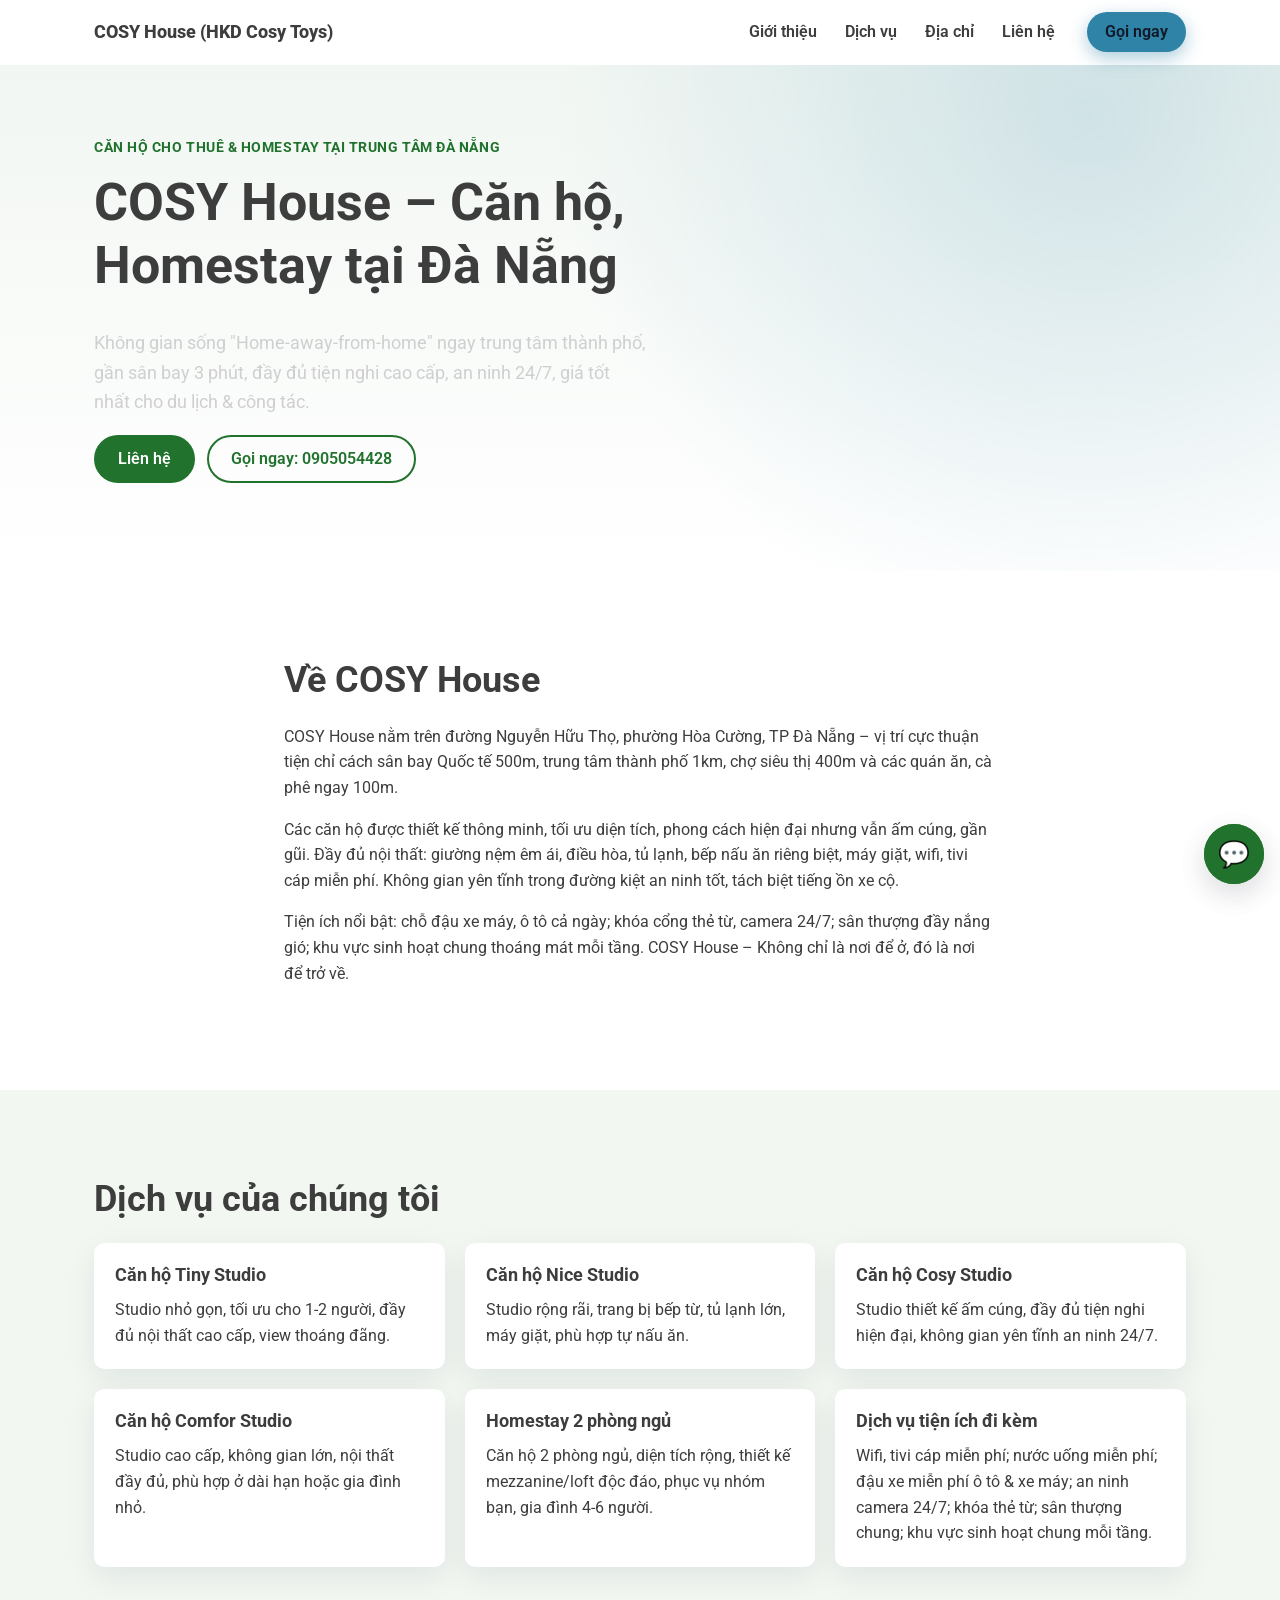
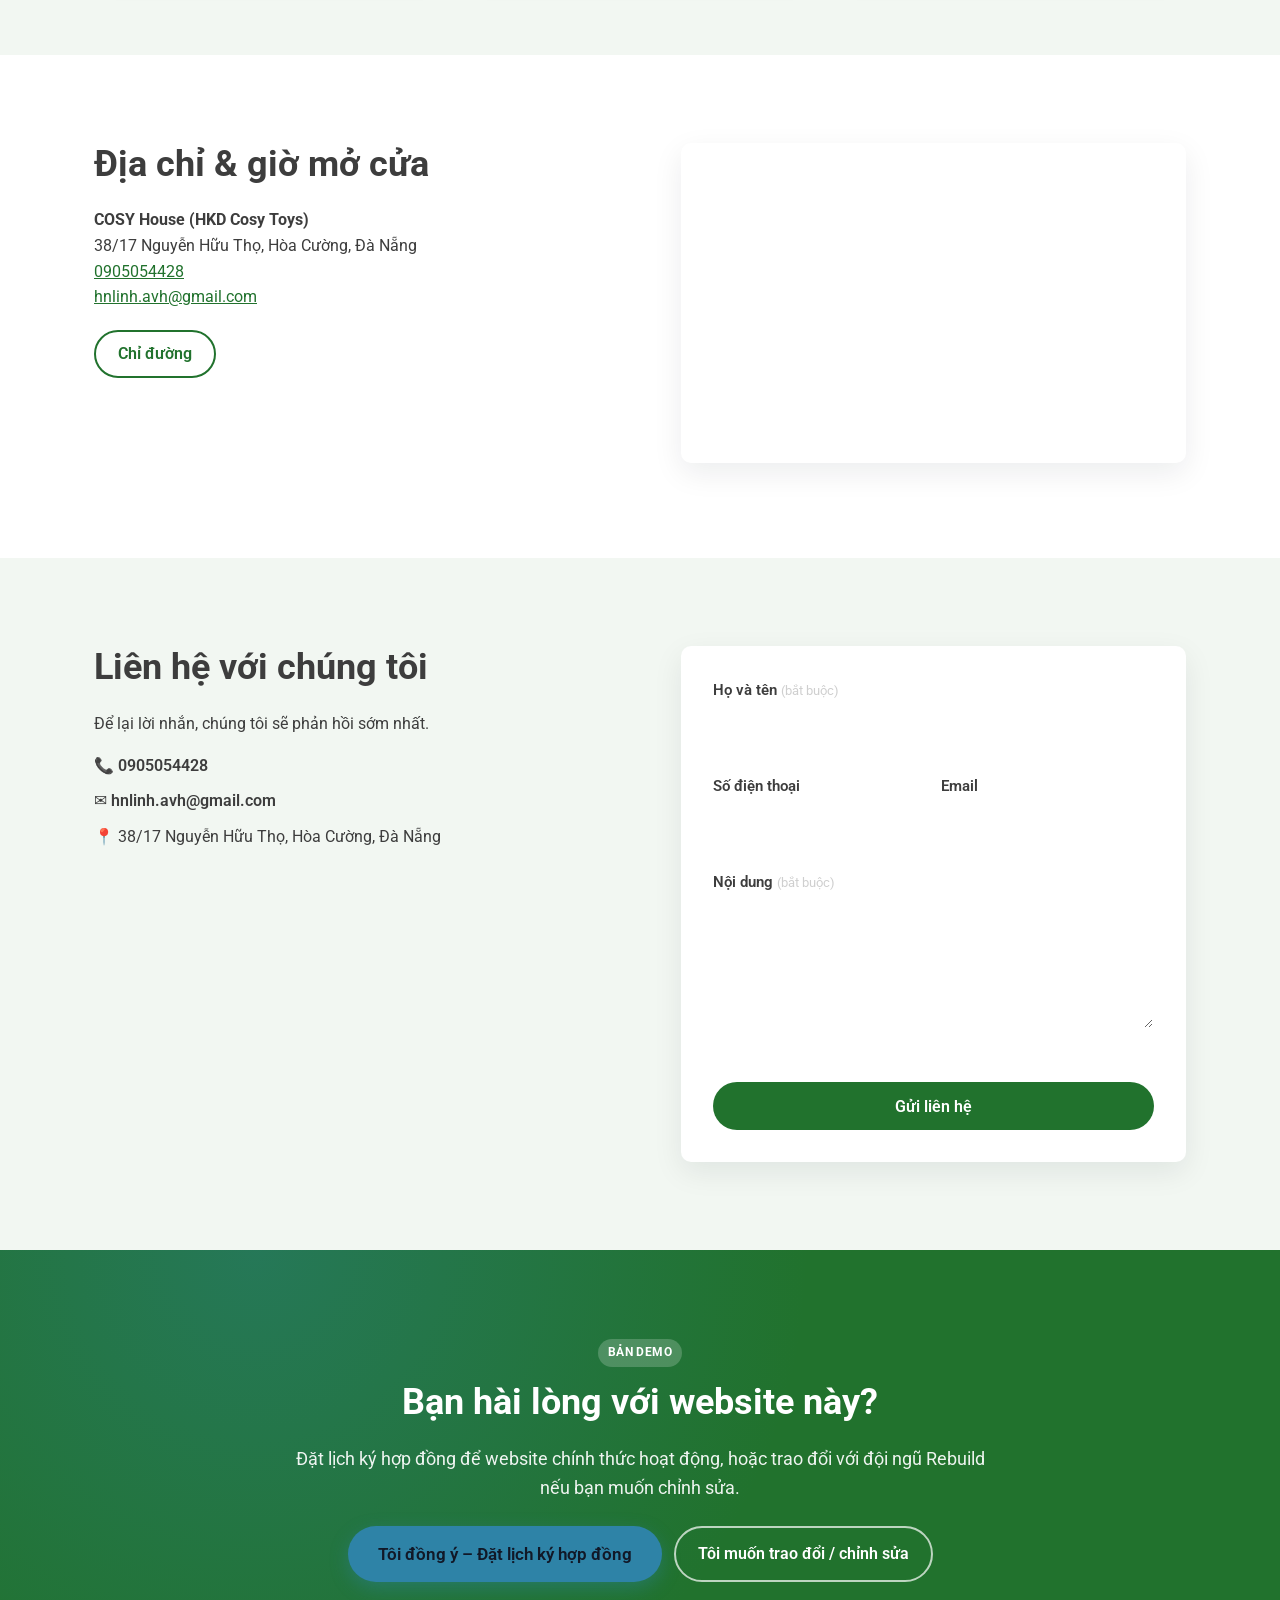
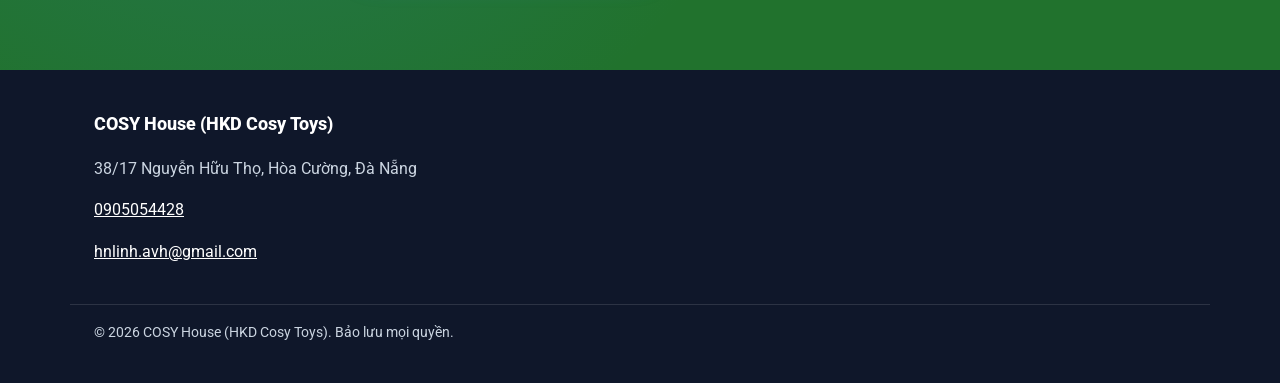
<file: index.html>
<!DOCTYPE html>
<html lang="vi">
<head>
<meta charset="utf-8">
<meta name="viewport" content="width=device-width, initial-scale=1">
<title>COSY House Đà Nẵng - Căn hộ cho thuê, Homestay gần sân bay</title>
<meta name="description" content="Cho thuê căn hộ studio, homestay tại Đà Nẵng giá tốt. Gần sân bay 500m, đầy đủ nội thất, an ninh 24/7, đậu xe miễn phí. Liên hệ 0905054428 (Mrs Oanh).">
<meta name="keywords" content="COSY House, căn hộ cho thuê Đà Nẵng, homestay Đà Nẵng, studio gần sân bay Đà Nẵng, ở dài hạn Đà Nẵng">
<meta name="robots" content="noindex, nofollow">
<link rel="canonical" href="https://demo-20261026011518-b5477bca.demo.rebuild.vn/">
<meta name="theme-color" content="#21722d">
<meta property="og:type" content="website">
<meta property="og:site_name" content="COSY House (HKD Cosy Toys)">
<meta property="og:title" content="COSY House Đà Nẵng - Căn hộ cho thuê, Homestay gần sân bay">
<meta property="og:description" content="Cho thuê căn hộ studio, homestay tại Đà Nẵng giá tốt. Gần sân bay 500m, đầy đủ nội thất, an ninh 24/7, đậu xe miễn phí. Liên hệ 0905054428 (Mrs Oanh).">
<meta property="og:url" content="https://demo-20261026011518-b5477bca.demo.rebuild.vn/">
<meta property="og:locale" content="vi_VN">
<meta name="twitter:card" content="summary">
<link rel="preconnect" href="https://api.smess.vn" crossorigin>
<link rel="stylesheet" href="/assets/css/site.css">
<style>:root{--color-primary:#21722d;--color-accent:#2e83a7;--color-text:#3d3d3d;--color-bg:#ffffff;}</style>
<link rel="stylesheet" href="/assets/css/tokens.css"><script type="application/ld+json">{"@context":"https://schema.org","@type":"LodgingBusiness","@id":"https://demo-20261026011518-b5477bca.demo.rebuild.vn/#business","name":"COSY House (HKD Cosy Toys)","description":"COSY House cung cấp các căn hộ studio và homestay hiện đại, đầy đủ tiện nghi tại vị trí đắc địa gần sân bay Đà Nẵng. Không gian yên tĩnh, an ninh 24/7, phù hợp cho du lịch, công tác và ở dài hạn.","url":"https://demo-20261026011518-b5477bca.demo.rebuild.vn/","telephone":"0905054428","email":"hnlinh.avh@gmail.com","priceRange":"₫₫","address":{"@type":"PostalAddress","streetAddress":"38/17 Nguyễn Hữu Thọ","addressLocality":"Hòa Cường","addressRegion":"Đà Nẵng","addressCountry":"VN"},"makesOffer":[{"@type":"Offer","itemOffered":{"@type":"Service","name":"Căn hộ Tiny Studio","description":"Studio nhỏ gọn, tối ưu cho 1-2 người, đầy đủ nội thất cao cấp, view thoáng đãng."}},{"@type":"Offer","itemOffered":{"@type":"Service","name":"Căn hộ Nice Studio","description":"Studio rộng rãi, trang bị bếp từ, tủ lạnh lớn, máy giặt, phù hợp tự nấu ăn."}},{"@type":"Offer","itemOffered":{"@type":"Service","name":"Căn hộ Cosy Studio","description":"Studio thiết kế ấm cúng, đầy đủ tiện nghi hiện đại, không gian yên tĩnh an ninh 24/7."}},{"@type":"Offer","itemOffered":{"@type":"Service","name":"Căn hộ Comfor Studio","description":"Studio cao cấp, không gian lớn, nội thất đầy đủ, phù hợp ở dài hạn hoặc gia đình nhỏ."}},{"@type":"Offer","itemOffered":{"@type":"Service","name":"Homestay 2 phòng ngủ","description":"Căn hộ 2 phòng ngủ, diện tích rộng, thiết kế mezzanine/loft độc đáo, phục vụ nhóm bạn, gia đình 4-6 người."}},{"@type":"Offer","itemOffered":{"@type":"Service","name":"Dịch vụ tiện ích đi kèm","description":"Wifi, tivi cáp miễn phí; nước uống miễn phí; đậu xe miễn phí ô tô & xe máy; an ninh camera 24/7; khóa thẻ từ; sân thượng chung; khu vực sinh hoạt chung mỗi tầng."}}]}</script>
</head>
<body class="is-demo">
<a class="skip-link" href="#main">Bỏ qua điều hướng</a>
<header class="site-header" data-site-header>
  <div class="container header-inner">
    <a class="brand" href="/" aria-label="COSY House (HKD Cosy Toys)">
            <span class="brand-name">COSY House (HKD Cosy Toys)</span>
    </a>
    <button class="nav-toggle" type="button" aria-expanded="false" aria-controls="site-nav" data-nav-toggle>
      <span class="nav-toggle-bar" aria-hidden="true"></span>
      <span class="visually-hidden">Menu</span>
    </button>
    <nav id="site-nav" class="site-nav" aria-label="Menu" data-site-nav>
      <ul>
                <li><a href="#about">Giới thiệu</a></li>
                <li><a href="#services">Dịch vụ</a></li>
                <li><a href="#location">Địa chỉ</a></li>
                <li><a href="#contact">Liên hệ</a></li>
              </ul>
      <a class="btn btn-small btn-accent header-call" href="tel:0905054428">Gọi ngay</a>    </nav>
  </div>
</header>
<main id="main">
<section class="hero" id="top" aria-labelledby="hero-title">
  <div class="container hero-inner">
    <div class="hero-copy">
      <p class="eyebrow">Căn hộ cho thuê &amp; Homestay tại trung tâm Đà Nẵng</p>      <h1 id="hero-title">COSY House – Căn hộ, Homestay tại Đà Nẵng</h1>
      <p class="lead">Không gian sống &quot;Home-away-from-home&quot; ngay trung tâm thành phố, gần sân bay 3 phút, đầy đủ tiện nghi cao cấp, an ninh 24/7, giá tốt nhất cho du lịch &amp; công tác.</p>      <div class="hero-actions">
        <a class="btn btn-primary" href="#contact">Liên hệ</a>
        <a class="btn btn-outline" href="tel:0905054428">Gọi ngay: 0905054428</a>      </div>
            <div class="demo-cta-bar" role="region" aria-label="Bạn hài lòng với website này?" data-smeup-cta-reveal hidden>
        <span class="badge">Bản demo</span>
        <p class="demo-cta-bar-title">Bạn hài lòng với website này?</p>
        <div class="demo-cta-actions">
          <button type="button" class="btn btn-accent" data-smeup-cta="contract" data-cta-placement="hero">Tôi đồng ý – Đặt lịch ký hợp đồng</button>
          <button type="button" class="btn btn-link" data-smeup-cta="cooperation" data-cta-placement="hero">Tôi muốn trao đổi / chỉnh sửa</button>
        </div>
      </div>
          </div>
      </div>
</section>
<section class="section about" id="about" aria-labelledby="about-title">
  <div class="container about-inner narrow">
    <div class="about-copy">
      <h2 id="about-title">Về COSY House</h2>
            <p>COSY House nằm trên đường Nguyễn Hữu Thọ, phường Hòa Cường, TP Đà Nẵng – vị trí cực thuận tiện chỉ cách sân bay Quốc tế 500m, trung tâm thành phố 1km, chợ siêu thị 400m và các quán ăn, cà phê ngay 100m.</p>
            <p>Các căn hộ được thiết kế thông minh, tối ưu diện tích, phong cách hiện đại nhưng vẫn ấm cúng, gần gũi. Đầy đủ nội thất: giường nệm êm ái, điều hòa, tủ lạnh, bếp nấu ăn riêng biệt, máy giặt, wifi, tivi cáp miễn phí. Không gian yên tĩnh trong đường kiệt an ninh tốt, tách biệt tiếng ồn xe cộ.</p>
            <p>Tiện ích nổi bật: chỗ đậu xe máy, ô tô cả ngày; khóa cổng thẻ từ, camera 24/7; sân thượng đầy nắng gió; khu vực sinh hoạt chung thoáng mát mỗi tầng. COSY House – Không chỉ là nơi để ở, đó là nơi để trở về.</p>
          </div>
      </div>
</section>
<section class="section services alt" id="services" aria-labelledby="services-title">
  <div class="container">
    <h2 id="services-title">Dịch vụ của chúng tôi</h2>
    <ul class="card-grid" role="list">
            <li class="card">
                <div class="card-body">
          <h3>Căn hộ Tiny Studio</h3>
          <p>Studio nhỏ gọn, tối ưu cho 1-2 người, đầy đủ nội thất cao cấp, view thoáng đãng.</p>                  </div>
      </li>
            <li class="card">
                <div class="card-body">
          <h3>Căn hộ Nice Studio</h3>
          <p>Studio rộng rãi, trang bị bếp từ, tủ lạnh lớn, máy giặt, phù hợp tự nấu ăn.</p>                  </div>
      </li>
            <li class="card">
                <div class="card-body">
          <h3>Căn hộ Cosy Studio</h3>
          <p>Studio thiết kế ấm cúng, đầy đủ tiện nghi hiện đại, không gian yên tĩnh an ninh 24/7.</p>                  </div>
      </li>
            <li class="card">
                <div class="card-body">
          <h3>Căn hộ Comfor Studio</h3>
          <p>Studio cao cấp, không gian lớn, nội thất đầy đủ, phù hợp ở dài hạn hoặc gia đình nhỏ.</p>                  </div>
      </li>
            <li class="card">
                <div class="card-body">
          <h3>Homestay 2 phòng ngủ</h3>
          <p>Căn hộ 2 phòng ngủ, diện tích rộng, thiết kế mezzanine/loft độc đáo, phục vụ nhóm bạn, gia đình 4-6 người.</p>                  </div>
      </li>
            <li class="card">
                <div class="card-body">
          <h3>Dịch vụ tiện ích đi kèm</h3>
          <p>Wifi, tivi cáp miễn phí; nước uống miễn phí; đậu xe miễn phí ô tô &amp; xe máy; an ninh camera 24/7; khóa thẻ từ; sân thượng chung; khu vực sinh hoạt chung mỗi tầng.</p>                  </div>
      </li>
          </ul>
  </div>
</section>
<section class="section location" id="location" aria-labelledby="location-title">
  <div class="container location-inner">
    <div class="location-copy">
      <h2 id="location-title">Địa chỉ &amp; giờ mở cửa</h2>
            <address>
        <strong>COSY House (HKD Cosy Toys)</strong><br>
        38/17 Nguyễn Hữu Thọ, Hòa Cường, Đà Nẵng<br>
        <a href="tel:0905054428">0905054428</a><br>        <a href="mailto:hnlinh.avh@gmail.com">hnlinh.avh@gmail.com</a>      </address>
                  <p><a class="btn btn-outline" href="https://www.google.com/maps/search/?api=1&amp;query=38%2F17%20Nguy%E1%BB%85n%20H%E1%BB%AFu%20Th%E1%BB%8D%2C%20H%C3%B2a%20C%C6%B0%E1%BB%9Dng%2C%20%C4%90%C3%A0%20N%E1%BA%B5ng" target="_blank" rel="noopener">Chỉ đường</a></p>    </div>
        <div class="map">
      <iframe src="https://www.google.com/maps?output=embed&amp;q=38%2F17%20Nguy%E1%BB%85n%20H%E1%BB%AFu%20Th%E1%BB%8D%2C%20H%C3%B2a%20C%C6%B0%E1%BB%9Dng%2C%20%C4%90%C3%A0%20N%E1%BA%B5ng" title="Địa chỉ &amp; giờ mở cửa" loading="lazy" referrerpolicy="no-referrer-when-downgrade" allowfullscreen></iframe>
    </div>
      </div>
</section>
<section class="section contact alt" id="contact" aria-labelledby="contact-title">
  <div class="container contact-inner">
    <div class="contact-copy">
      <h2 id="contact-title">Liên hệ với chúng tôi</h2>
      <p>Để lại lời nhắn, chúng tôi sẽ phản hồi sớm nhất.</p>
      <ul class="contact-list" role="list">
        <li><a href="tel:0905054428">📞 0905054428</a></li>        <li><a href="mailto:hnlinh.avh@gmail.com">✉️ hnlinh.avh@gmail.com</a></li>        <li>📍 38/17 Nguyễn Hữu Thọ, Hòa Cường, Đà Nẵng</li>      </ul>
    </div>
    <form class="lead-form" id="contact-form" data-smeup-form="contact_form" data-message-required="true" novalidate>
      <div class="field">
  <label for="contact-name">Họ và tên <span class="req">(bắt buộc)</span></label>
  <input id="contact-name" name="name" type="text" autocomplete="name" maxlength="255" required>
</div>
<div class="field-row">
  <div class="field">
    <label for="contact-phone">Số điện thoại</label>
    <input id="contact-phone" name="phone" type="tel" autocomplete="tel" inputmode="tel" maxlength="20">
  </div>
  <div class="field">
    <label for="contact-email">Email</label>
    <input id="contact-email" name="email" type="email" autocomplete="email" maxlength="255">
  </div>
</div>
<div class="field">
  <label for="contact-message">Nội dung <span class="req">(bắt buộc)</span></label>
  <textarea id="contact-message" name="message" rows="4" maxlength="5000" required></textarea>
</div><div class="hp" aria-hidden="true">
  <label for="contact-website">Website</label>
  <input id="contact-website" name="website" type="text" tabindex="-1" autocomplete="off">
</div>
<p class="form-status" role="status" aria-live="polite" data-form-status></p>
      <button class="btn btn-primary btn-block" type="submit" data-label="Gửi liên hệ">Gửi liên hệ</button>
    </form>
  </div>
</section>
<section class="section demo-cta" id="demo-cta" aria-labelledby="demo-cta-title">
  <div class="container narrow">
    <span class="badge badge-light">Bản demo</span>
    <h2 id="demo-cta-title">Bạn hài lòng với website này?</h2>
    <p>Đặt lịch ký hợp đồng để website chính thức hoạt động, hoặc trao đổi với đội ngũ Rebuild nếu bạn muốn chỉnh sửa.</p>
    <div class="demo-cta-actions">
      <button type="button" class="btn btn-accent btn-large" data-smeup-cta="contract" data-cta-placement="final">Tôi đồng ý – Đặt lịch ký hợp đồng</button>
      <button type="button" class="btn btn-ghost" data-smeup-cta="cooperation" data-cta-placement="final">Tôi muốn trao đổi / chỉnh sửa</button>
    </div>
  </div>
</section>
</main>
<footer class="site-footer">
  <div class="container footer-inner">
    <div>
      <p class="brand-name">COSY House (HKD Cosy Toys)</p>
      <p>38/17 Nguyễn Hữu Thọ, Hòa Cường, Đà Nẵng</p>      <p><a href="tel:0905054428">0905054428</a></p>      <p><a href="mailto:hnlinh.avh@gmail.com">hnlinh.avh@gmail.com</a></p>    </div>
      </div>
  <div class="container footer-bottom">
    <p>© <span data-year>2026</span> COSY House (HKD Cosy Toys). Bảo lưu mọi quyền.</p>
  </div>
</footer>
<dialog class="cta-dialog" id="smeup-dialog-contract" aria-labelledby="smeup-dialog-contract-title" data-smeup-dialog="contract">
  <form class="lead-form" data-smeup-form="demo_contract_request" data-message-required="false" novalidate>
    <button class="dialog-close" type="button" data-dialog-close aria-label="Đóng">×</button>
    <h2 id="smeup-dialog-contract-title">Đặt lịch ký hợp đồng</h2>
    <p>Để lại thông tin, đội ngũ Rebuild sẽ gọi lại để chốt lịch ký hợp đồng và đưa website lên tên miền của bạn.</p>
    <div class="field">
  <label for="contract-name">Họ và tên <span class="req">(bắt buộc)</span></label>
  <input id="contract-name" name="name" type="text" autocomplete="name" maxlength="255" required>
</div>
<div class="field-row">
  <div class="field">
    <label for="contract-phone">Số điện thoại</label>
    <input id="contract-phone" name="phone" type="tel" autocomplete="tel" inputmode="tel" maxlength="20">
  </div>
  <div class="field">
    <label for="contract-email">Email</label>
    <input id="contract-email" name="email" type="email" autocomplete="email" maxlength="255">
  </div>
</div>
<div class="field">
  <label for="contract-message">Thời gian thuận tiện / ghi chú (không bắt buộc)</label>
  <textarea id="contract-message" name="message" rows="4" maxlength="5000"></textarea>
</div><div class="hp" aria-hidden="true">
  <label for="contract-website">Website</label>
  <input id="contract-website" name="website" type="text" tabindex="-1" autocomplete="off">
</div>
<p class="form-status" role="status" aria-live="polite" data-form-status></p>
    <button class="btn btn-accent btn-block" type="submit" data-label="Gửi yêu cầu ký hợp đồng">Gửi yêu cầu ký hợp đồng</button>
  </form>
</dialog>
<dialog class="cta-dialog" id="smeup-dialog-cooperation" aria-labelledby="smeup-dialog-cooperation-title" data-smeup-dialog="cooperation">
  <form class="lead-form" data-smeup-form="demo_cooperation_request" data-message-required="true" novalidate>
    <button class="dialog-close" type="button" data-dialog-close aria-label="Đóng">×</button>
    <h2 id="smeup-dialog-cooperation-title">Trao đổi với đội ngũ Rebuild</h2>
    <p>Bạn muốn thay đổi gì, hoặc cần thêm thông tin? Hãy cho chúng tôi biết.</p>
    <div class="field">
  <label for="cooperation-name">Họ và tên <span class="req">(bắt buộc)</span></label>
  <input id="cooperation-name" name="name" type="text" autocomplete="name" maxlength="255" required>
</div>
<div class="field-row">
  <div class="field">
    <label for="cooperation-phone">Số điện thoại</label>
    <input id="cooperation-phone" name="phone" type="tel" autocomplete="tel" inputmode="tel" maxlength="20">
  </div>
  <div class="field">
    <label for="cooperation-email">Email</label>
    <input id="cooperation-email" name="email" type="email" autocomplete="email" maxlength="255">
  </div>
</div>
<div class="field">
  <label for="cooperation-message">Bạn muốn chỉnh sửa hoặc hỏi điều gì? <span class="req">(bắt buộc)</span></label>
  <textarea id="cooperation-message" name="message" rows="4" maxlength="5000" required></textarea>
</div><div class="hp" aria-hidden="true">
  <label for="cooperation-website">Website</label>
  <input id="cooperation-website" name="website" type="text" tabindex="-1" autocomplete="off">
</div>
<p class="form-status" role="status" aria-live="polite" data-form-status></p>
    <button class="btn btn-primary btn-block" type="submit" data-label="Gửi yêu cầu">Gửi yêu cầu</button>
  </form>
</dialog>
<script src="/assets/js/site-config.js"></script>
<script src="/assets/js/smeup-core.js" defer></script>
<script src="/assets/js/contact-form.js" defer></script>
<script src="/assets/js/livechat.js" defer></script>
<script src="/assets/js/demo-cta.js" defer></script>
<script src="/assets/js/site.js" defer></script>
</body>
</html>
</file>
<file: assets/css/site.css>
/*
 * Rebuild website template — mobile-first, no framework.
 * Brand colors come from business data as CSS custom properties set in <head>:
 * --color-primary, --color-accent, --color-text, --color-bg.
 */
:root {
  --color-primary: #0f766e;
  --color-accent: #f59e0b;
  --color-text: #1f2937;
  --color-bg: #ffffff;
  --color-muted: color-mix(in srgb, var(--color-text) 65%, var(--color-bg));
  --color-surface: color-mix(in srgb, var(--color-primary) 6%, var(--color-bg));
  --color-border: color-mix(in srgb, var(--color-text) 14%, var(--color-bg));
  --color-success: #15803d;
  --color-error: #b91c1c;
  --radius: 14px;
  --shadow: 0 10px 30px rgb(15 23 42 / 0.08);
  --container: 1120px;
  --gutter: 16px;
  --font: system-ui, -apple-system, "Segoe UI", Roboto, "Helvetica Neue", Arial, "Noto Sans", sans-serif;
}

*,
*::before,
*::after {
  box-sizing: border-box;
}

html {
  scroll-behavior: smooth;
  scroll-padding-top: 72px;
  -webkit-text-size-adjust: 100%;
}

body {
  margin: 0;
  font-family: var(--font);
  font-size: 1rem;
  line-height: 1.6;
  color: var(--color-text);
  background: var(--color-bg);
}

img {
  display: block;
  max-width: 100%;
  height: auto;
}

a {
  color: var(--color-primary);
}

h1,
h2,
h3 {
  line-height: 1.2;
  margin: 0 0 0.6em;
}

h1 {
  font-size: clamp(2rem, 6vw, 3.25rem);
}

h2 {
  font-size: clamp(1.6rem, 4vw, 2.25rem);
}

h3 {
  font-size: 1.15rem;
}

p {
  margin: 0 0 1em;
}

:focus-visible {
  outline: 3px solid var(--color-accent);
  outline-offset: 2px;
}

.container {
  width: 100%;
  max-width: var(--container);
  margin: 0 auto;
  padding: 0 var(--gutter);
}

.narrow {
  max-width: 760px;
}

.visually-hidden,
.hp {
  position: absolute !important;
  width: 1px;
  height: 1px;
  padding: 0;
  margin: -1px;
  overflow: hidden;
  clip: rect(0 0 0 0);
  white-space: nowrap;
  border: 0;
}

.skip-link {
  position: absolute;
  left: var(--gutter);
  top: -100px;
  z-index: 100;
  padding: 8px 14px;
  background: var(--color-text);
  color: var(--color-bg);
  border-radius: 8px;
}

.skip-link:focus {
  top: 8px;
}

/* Buttons */
.btn {
  display: inline-flex;
  align-items: center;
  justify-content: center;
  gap: 8px;
  min-height: 48px;
  padding: 12px 22px;
  border: 2px solid transparent;
  border-radius: 999px;
  font: inherit;
  font-weight: 600;
  line-height: 1.2;
  text-align: center;
  text-decoration: none;
  cursor: pointer;
  transition: transform 0.15s ease, background-color 0.15s ease, box-shadow 0.15s ease;
}

.btn:hover {
  transform: translateY(-1px);
}

.btn:disabled,
.btn[aria-disabled="true"] {
  opacity: 0.65;
  cursor: progress;
  transform: none;
}

.btn-primary {
  background: var(--color-primary);
  color: #fff;
}

.btn-accent {
  background: var(--color-accent);
  color: #111827;
  box-shadow: 0 6px 18px color-mix(in srgb, var(--color-accent) 40%, transparent);
}

.btn-outline {
  border-color: var(--color-primary);
  color: var(--color-primary);
  background: transparent;
}

.btn-ghost {
  border-color: rgb(255 255 255 / 0.7);
  color: #fff;
  background: transparent;
}

.btn-link {
  background: transparent;
  color: var(--color-primary);
  text-decoration: underline;
  padding-inline: 8px;
}

.btn-small {
  min-height: 40px;
  padding: 8px 16px;
}

.btn-large {
  min-height: 56px;
  padding: 16px 28px;
  font-size: 1.05rem;
}

.btn-block {
  width: 100%;
}

.badge {
  display: inline-block;
  padding: 4px 10px;
  border-radius: 999px;
  background: var(--color-accent);
  color: #111827;
  font-size: 0.75rem;
  font-weight: 700;
  letter-spacing: 0.04em;
  text-transform: uppercase;
}

.badge-light {
  background: rgb(255 255 255 / 0.2);
  color: #fff;
}

/* Header */
.site-header {
  position: sticky;
  top: 0;
  z-index: 50;
  background: color-mix(in srgb, var(--color-bg) 92%, transparent);
  backdrop-filter: blur(8px);
  border-bottom: 1px solid var(--color-border);
}

.header-inner {
  display: flex;
  align-items: center;
  justify-content: space-between;
  min-height: 64px;
  gap: 12px;
}

.brand {
  display: flex;
  align-items: center;
  gap: 10px;
  color: var(--color-text);
  text-decoration: none;
  min-width: 0;
}

.brand img {
  width: 40px;
  height: 40px;
  object-fit: contain;
}

.brand-name {
  font-weight: 800;
  font-size: 1.1rem;
  overflow: hidden;
  text-overflow: ellipsis;
  white-space: nowrap;
}

.nav-toggle {
  display: inline-flex;
  align-items: center;
  justify-content: center;
  width: 44px;
  height: 44px;
  border: 1px solid var(--color-border);
  border-radius: 10px;
  background: var(--color-bg);
  cursor: pointer;
}

.nav-toggle-bar,
.nav-toggle-bar::before,
.nav-toggle-bar::after {
  display: block;
  width: 20px;
  height: 2px;
  background: var(--color-text);
  border-radius: 2px;
  content: "";
  position: relative;
}

.nav-toggle-bar::before {
  position: absolute;
  top: -6px;
}

.nav-toggle-bar::after {
  position: absolute;
  top: 6px;
}

.site-nav {
  position: absolute;
  top: 100%;
  left: 0;
  right: 0;
  display: none;
  padding: 8px var(--gutter) 16px;
  background: var(--color-bg);
  border-bottom: 1px solid var(--color-border);
  box-shadow: var(--shadow);
}

.site-nav.is-open {
  display: block;
}

.site-nav ul {
  list-style: none;
  margin: 0 0 12px;
  padding: 0;
}

.site-nav li a {
  display: block;
  padding: 12px 4px;
  color: var(--color-text);
  font-weight: 600;
  text-decoration: none;
  border-bottom: 1px solid var(--color-border);
}

/* Hero */
.hero {
  padding: 40px 0 56px;
  background:
    radial-gradient(circle at 85% 10%, color-mix(in srgb, var(--color-accent) 18%, transparent), transparent 45%),
    linear-gradient(180deg, var(--color-surface), var(--color-bg));
}

.hero-inner {
  display: grid;
  gap: 32px;
  align-items: center;
}

.eyebrow {
  color: var(--color-primary);
  font-weight: 700;
  letter-spacing: 0.04em;
  text-transform: uppercase;
  font-size: 0.85rem;
}

.lead {
  font-size: 1.15rem;
  color: var(--color-muted);
}

.hero-actions,
.demo-cta-actions {
  display: flex;
  flex-wrap: wrap;
  gap: 12px;
}

.hero-actions .btn,
.demo-cta-actions .btn {
  flex: 1 1 100%;
}

.hero-media img {
  width: 100%;
  border-radius: calc(var(--radius) * 1.5);
  box-shadow: var(--shadow);
  aspect-ratio: 4 / 3;
  object-fit: cover;
}

.demo-cta-bar {
  margin-top: 28px;
  padding: 18px;
  border: 2px dashed color-mix(in srgb, var(--color-accent) 70%, transparent);
  border-radius: var(--radius);
  background: color-mix(in srgb, var(--color-accent) 8%, var(--color-bg));
}

.demo-cta-bar.is-revealed {
  animation: demo-cta-reveal 0.4s ease-out;
}

@keyframes demo-cta-reveal {
  from {
    opacity: 0;
    transform: translateY(8px);
  }
}

.demo-cta-bar-title {
  margin: 8px 0 12px;
  font-weight: 700;
}

/* Sections */
.section {
  padding: 56px 0;
}

.section.alt {
  background: var(--color-surface);
}

.about-inner,
.location-inner,
.contact-inner {
  display: grid;
  gap: 32px;
  align-items: start;
}

.about-media,
.card img,
.gallery-grid img {
  border-radius: var(--radius);
  object-fit: cover;
}

.card-grid,
.gallery-grid,
.testimonial-grid,
.contact-list,
.social {
  list-style: none;
  margin: 0;
  padding: 0;
}

.card-grid {
  display: grid;
  gap: 20px;
}

.card {
  overflow: hidden;
  background: var(--color-bg);
  border: 1px solid var(--color-border);
  border-radius: var(--radius);
  box-shadow: var(--shadow);
}

.card img {
  width: 100%;
  aspect-ratio: 3 / 2;
  border-radius: 0;
}

.card-body {
  padding: 20px;
}

.card-body p:last-child {
  margin-bottom: 0;
}

.price {
  color: var(--color-primary);
  font-weight: 700;
}

.gallery-grid {
  display: grid;
  grid-template-columns: repeat(2, 1fr);
  gap: 12px;
}

.gallery-grid img {
  width: 100%;
  aspect-ratio: 4 / 3;
}

.testimonial-grid {
  display: grid;
  gap: 20px;
}

.testimonial {
  height: 100%;
  margin: 0;
  padding: 24px;
  background: var(--color-bg);
  border-radius: var(--radius);
  box-shadow: var(--shadow);
}

.testimonial blockquote {
  margin: 0 0 12px;
  font-size: 1.05rem;
}

.testimonial figcaption {
  color: var(--color-muted);
  font-weight: 600;
}

.stars {
  margin: 0 0 8px;
  color: var(--color-accent);
  letter-spacing: 2px;
}

address {
  font-style: normal;
  margin-bottom: 20px;
}

.hours {
  margin: 0 0 20px;
}

.hours div {
  display: flex;
  justify-content: space-between;
  gap: 16px;
  padding: 10px 0;
  border-bottom: 1px solid var(--color-border);
}

.hours dt {
  font-weight: 600;
}

.hours dd {
  margin: 0;
  white-space: nowrap;
}

.map iframe {
  width: 100%;
  height: 320px;
  border: 0;
  border-radius: var(--radius);
  box-shadow: var(--shadow);
}

.contact-list li {
  margin-bottom: 10px;
}

.contact-list a {
  color: var(--color-text);
  font-weight: 600;
  text-decoration: none;
}

/* Forms */
.lead-form {
  padding: 24px 20px;
  background: var(--color-bg);
  border-radius: var(--radius);
  box-shadow: var(--shadow);
}

.field {
  display: grid;
  gap: 6px;
  margin-bottom: 14px;
}

.field-row {
  display: grid;
  gap: 0 14px;
}

.field label {
  font-weight: 600;
  font-size: 0.95rem;
}

.req {
  color: var(--color-muted);
  font-weight: 400;
  font-size: 0.85em;
}

.field input,
.field textarea {
  width: 100%;
  min-height: 48px;
  padding: 12px 14px;
  border: 1px solid var(--color-border);
  border-radius: 10px;
  background: var(--color-bg);
  color: var(--color-text);
  font: inherit;
  font-size: 16px; /* no iOS zoom on focus */
}

.field textarea {
  resize: vertical;
}

.field input:focus,
.field textarea:focus {
  border-color: var(--color-primary);
  outline: 2px solid color-mix(in srgb, var(--color-primary) 25%, transparent);
  outline-offset: 0;
}

.field [aria-invalid="true"] {
  border-color: var(--color-error);
}

.form-status {
  min-height: 1.6em;
  margin: 4px 0 14px;
  font-weight: 600;
}

.lead-form[data-state="success"] .form-status {
  color: var(--color-success);
}

.lead-form[data-state="error"] .form-status {
  color: var(--color-error);
}

.lead-form[data-state="loading"] .btn[type="submit"]::before {
  content: "";
  width: 16px;
  height: 16px;
  border: 2px solid currentColor;
  border-right-color: transparent;
  border-radius: 50%;
  animation: spin 0.8s linear infinite;
}

@keyframes spin {
  to {
    transform: rotate(360deg);
  }
}

/* Demo CTA */
.demo-cta {
  text-align: center;
  color: #fff;
  background:
    radial-gradient(circle at 20% 0%, color-mix(in srgb, var(--color-accent) 35%, transparent), transparent 50%),
    var(--color-primary);
}

.demo-cta h2 {
  margin-top: 14px;
}

.demo-cta p {
  font-size: 1.1rem;
  opacity: 0.92;
}

.demo-cta .demo-cta-actions {
  justify-content: center;
  margin-top: 24px;
}

.cta-dialog {
  width: min(560px, calc(100% - 2 * var(--gutter)));
  max-height: calc(100dvh - 32px);
  padding: 0;
  border: 0;
  border-radius: calc(var(--radius) * 1.3);
  box-shadow: 0 30px 80px rgb(15 23 42 / 0.35);
  color: var(--color-text);
}

.cta-dialog::backdrop {
  background: rgb(15 23 42 / 0.55);
}

.cta-dialog .lead-form {
  position: relative;
  box-shadow: none;
  padding: 28px 22px 22px;
}

.cta-dialog h2 {
  font-size: 1.4rem;
  padding-right: 32px;
}

.dialog-close {
  position: absolute;
  top: 10px;
  right: 10px;
  width: 40px;
  height: 40px;
  border: 0;
  border-radius: 50%;
  background: var(--color-surface);
  color: var(--color-text);
  font-size: 1.5rem;
  line-height: 1;
  cursor: pointer;
}

/* Live chat fallback launcher (no widget token configured) */
.chat-fallback {
  position: fixed;
  right: 16px;
  bottom: 16px;
  z-index: 60;
  width: 60px;
  height: 60px;
  border: 0;
  border-radius: 50%;
  background: var(--color-primary);
  color: #fff;
  font-size: 1.6rem;
  box-shadow: var(--shadow);
  cursor: pointer;
}

/* Footer */
.site-footer {
  padding: 40px 0 24px;
  background: #0f172a;
  color: #cbd5e1;
}

.site-footer a {
  color: #fff;
}

.footer-inner {
  display: grid;
  gap: 24px;
}

.site-footer .brand-name {
  color: #fff;
}

.footer-title {
  color: #fff;
  font-weight: 700;
}

.social {
  display: flex;
  flex-wrap: wrap;
  gap: 12px;
}

.footer-bottom {
  margin-top: 24px;
  padding-top: 16px;
  border-top: 1px solid rgb(255 255 255 / 0.12);
  font-size: 0.9rem;
}

.not-found {
  min-height: 50vh;
  text-align: center;
}

/* ≥ 640px */
@media (min-width: 640px) {
  :root {
    --gutter: 24px;
  }

  .hero-actions .btn,
  .demo-cta-actions .btn {
    flex: 0 1 auto;
  }

  .field-row {
    grid-template-columns: 1fr 1fr;
  }

  .card-grid,
  .testimonial-grid {
    grid-template-columns: repeat(2, 1fr);
  }

  .gallery-grid {
    grid-template-columns: repeat(3, 1fr);
  }

  .footer-inner {
    grid-template-columns: 2fr 1fr;
  }
}

/* ≥ 960px */
@media (min-width: 960px) {
  .nav-toggle {
    display: none;
  }

  .site-nav {
    position: static;
    display: flex;
    align-items: center;
    gap: 20px;
    padding: 0;
    border: 0;
    box-shadow: none;
    background: transparent;
  }

  .site-nav ul {
    display: flex;
    gap: 4px;
    margin: 0;
  }

  .site-nav li a {
    padding: 8px 12px;
    border: 0;
    border-radius: 8px;
  }

  .site-nav li a:hover {
    background: var(--color-surface);
  }

  .hero {
    padding: 72px 0 88px;
  }

  .hero-inner,
  .about-inner,
  .location-inner,
  .contact-inner {
    grid-template-columns: 1.1fr 1fr;
  }

  .about-inner.narrow {
    grid-template-columns: 1fr;
  }

  .section {
    padding: 88px 0;
  }

  .card-grid,
  .testimonial-grid {
    grid-template-columns: repeat(3, 1fr);
  }

  .gallery-grid {
    grid-template-columns: repeat(4, 1fr);
  }

  .lead-form {
    padding: 32px;
  }
}

@media (prefers-reduced-motion: reduce) {
  html {
    scroll-behavior: auto;
  }

  *,
  *::before,
  *::after {
    animation: none !important;
    transition: none !important;
  }
}
</file>
<file: assets/css/tokens.css>
/* Measured design of the business's current website (rebuild.vn design tokens). */
@import url("https://fonts.googleapis.com/css?family=Roboto:400,500,600,700&display=swap");
@import url("https://fonts.googleapis.com/css?family=Poppins:400,500,600,700&display=swap");
:root {
  --color-primary: #21722d;
  --color-secondary: #e85c00;
  --color-accent: #2e83a7;
  --color-background: #ffffff;
  --color-bg: #ffffff;
  --color-text: #3d3d3d;
  --color-muted: #cfcfcf;
  --color-border: #ffffff33;
  --color-link: #007c21;
  --font-body: "Roboto", system-ui, sans-serif;
  --font: "Roboto", system-ui, sans-serif;
  --font-heading: "Poppins", system-ui, sans-serif;
  --font-size-body: 16px;
  --font-size-h3: 26px;
  --radius-sm: 3px;
  --radius-md: 10px;
  --radius-pill: 9999px;
  --radius: 10px;
  --container: 1140px;
  --space-unit: 5px;
}
</file>
